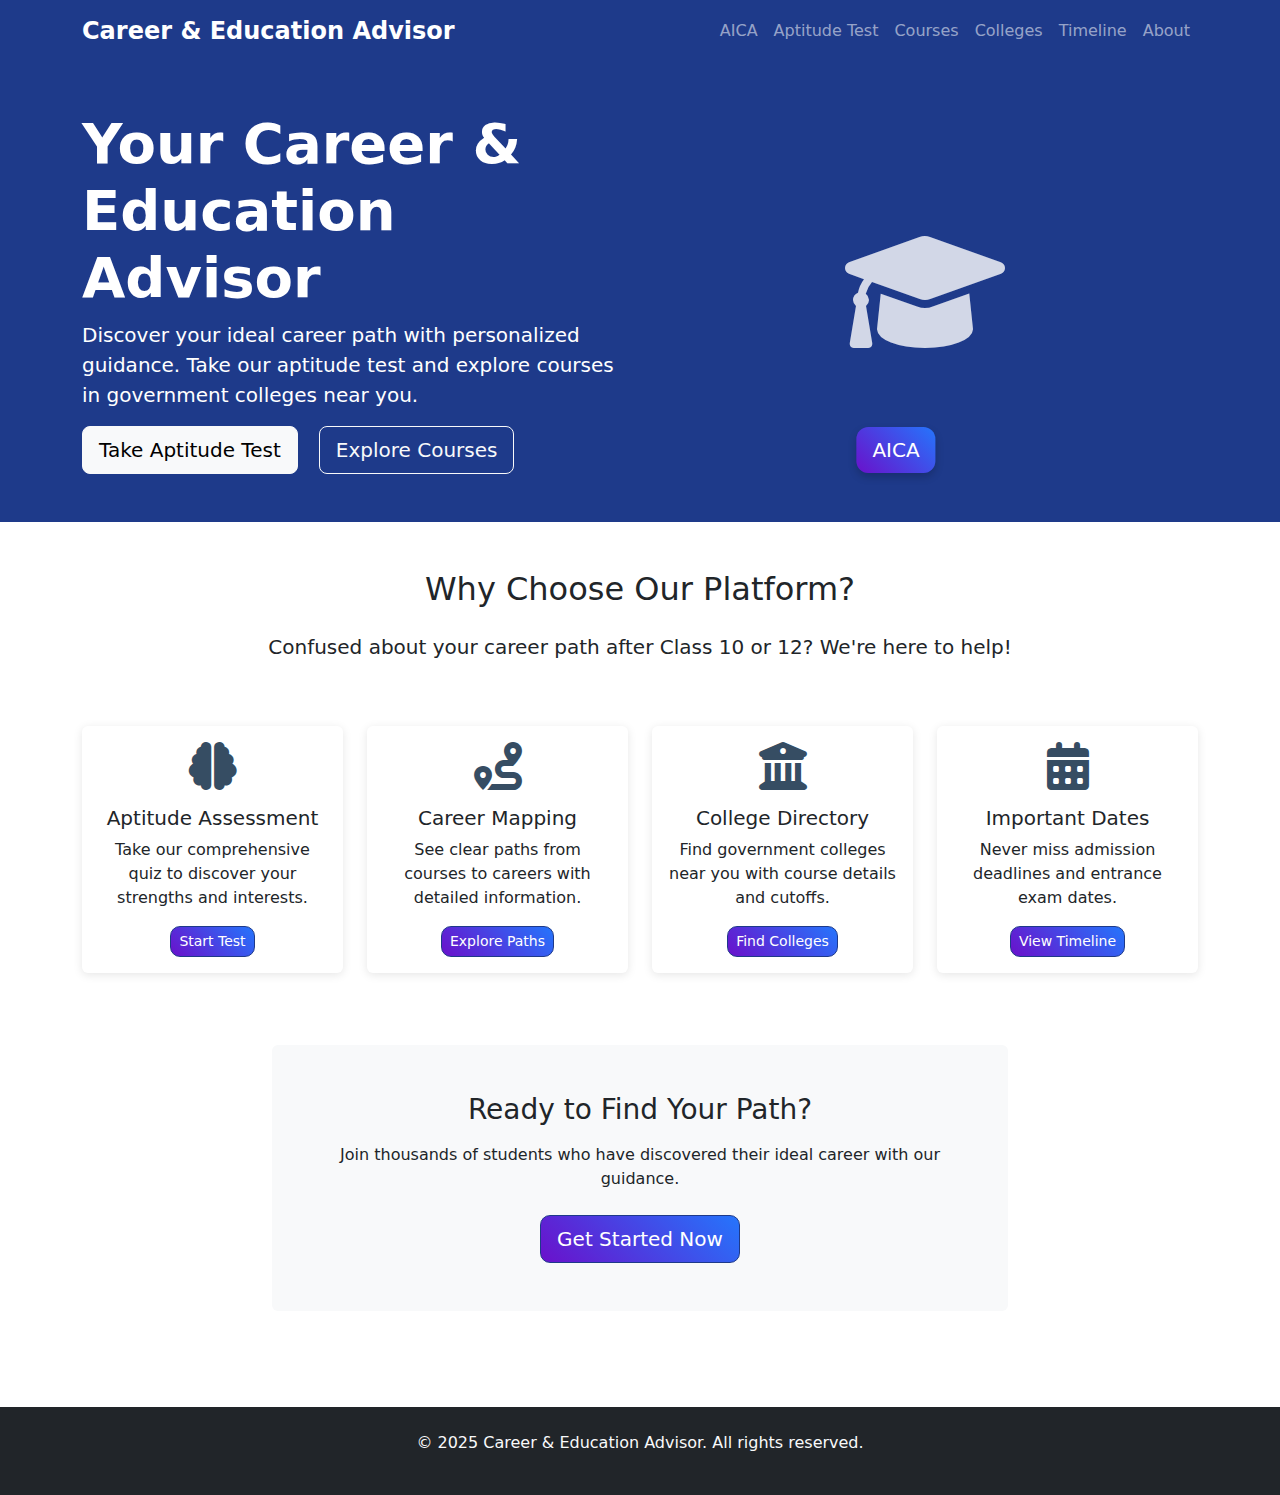
<file: index.html>
<!DOCTYPE html>
<html lang="en">
<head>
    <meta charset="UTF-8">
    <meta name="viewport" content="width=device-width, initial-scale=1.0">
    <title>Career & Education Advisor</title>
    <link href="https://cdn.jsdelivr.net/npm/bootstrap@5.1.3/dist/css/bootstrap.min.css" rel="stylesheet">
    <link rel="stylesheet" href="https://cdnjs.cloudflare.com/ajax/libs/font-awesome/6.0.0/css/all.min.css">
    <link rel="stylesheet" href="static/css/style.css">
</head>
<body>
    <nav class="navbar navbar-expand-lg navbar-dark bg-primary">
        <div class="container">
            <a class="navbar-brand" href="index.html">Career & Education Advisor</a>
            <button class="navbar-toggler" type="button" data-bs-toggle="collapse" data-bs-target="#navbarNav">
                <span class="navbar-toggler-icon"></span>
            </button>
            <div class="collapse navbar-collapse" id="navbarNav">
                <ul class="navbar-nav ms-auto">
                    <li class="nav-item">
                        <a class="nav-link" href="aica.html">AICA</a>
                    </li>
                    
                    <li class="nav-item">
                        <a class="nav-link" href="aptitude.html">Aptitude Test</a>
                    </li>
                    <li class="nav-item">
                        <a class="nav-link" href="courses.html">Courses</a>
                    </li>
                    <li class="nav-item">
                        <a class="nav-link" href="colleges.html">Colleges</a>
                    </li>
                    <li class="nav-item">
                        <a class="nav-link" href="timeline.html">Timeline</a>
                    </li>
                    <li class="nav-item">
                        <a class="nav-link" href="about.html">About</a>
                    </li>
                     
                </ul>
            </div>
        </div>
    </nav>
    <main>
        <div class="hero-section bg-primary text-white py-5">
            <div class="container">
                <div class="row align-items-center">
                    <div class="col-lg-6">
                        <h1 class="display-4 fw-bold">Your Career & Education Advisor</h1>
                        <p class="lead">Discover your ideal career path with personalized guidance. Take our aptitude test and explore courses in government colleges near you.</p>
                        <a href="aptitude.html" class="btn btn-light btn-lg me-3" >Take Aptitude Test</a>
                        <a href="courses.html" class="btn btn-outline-light btn-lg">Explore Courses</a>
                    </div>
                    <div class="col-lg-6">
                        <div class="text-center">
                            <i class="fas fa-graduation-cap" style="font-size: 8rem; opacity: 0.8;"></i>
                            <a href="aica.html" class="btn btn-lg text-white position-absolute" style="
                                top: 50%;
                                left: 70%;
                                transform: translate(-50%, -50%);
                                background: linear-gradient(45deg, #6a11cb, #2575fc);
                                border: none;
                                box-shadow: 0 4px 8px rgba(0,0,0,0.2);
                                border-radius: 12px;
                                ">
                                AICA</a>   
                        </div>
                    </div>
                </div>
            </div>
        </div>

        <div class="container my-5">
            <div class="row text-center mb-5">
                <div class="col-12">
                    <h2 class="mb-4">Why Choose Our Platform?</h2>
                    <p class="lead">Confused about your career path after Class 10 or 12? We're here to help!</p>
                </div>
            </div>
            
            <div class="row">
                <div class="col-lg-3 col-md-6 mb-4">
                    <div class="card h-100">
                        <div class="card-body text-center">
                            <i class="fas fa-brain text-primary mb-3" style="font-size: 3rem;"></i>
                            <h5 class="card-title">Aptitude Assessment</h5>
                            <p class="card-text">Take our comprehensive quiz to discover your strengths and interests.</p>
                            <a href="aptitude.html" class="btn btn-primary btn-sm">Start Test</a>
                        </div>
                    </div>
                </div>
                <div class="col-lg-3 col-md-6 mb-4">
                    <div class="card h-100">
                        <div class="card-body text-center">
                            <i class="fas fa-route text-primary mb-3" style="font-size: 3rem;"></i>
                            <h5 class="card-title">Career Mapping</h5>
                            <p class="card-text">See clear paths from courses to careers with detailed information.</p>
                            <a href="courses.html" class="btn btn-primary btn-sm">Explore Paths</a>
                        </div>
                    </div>
                </div>
                <div class="col-lg-3 col-md-6 mb-4">
                    <div class="card h-100">
                        <div class="card-body text-center">
                            <i class="fas fa-university text-primary mb-3" style="font-size: 3rem;"></i>
                            <h5 class="card-title">College Directory</h5>
                            <p class="card-text">Find government colleges near you with course details and cutoffs.</p>
                            <a href="colleges.html" class="btn btn-primary btn-sm">Find Colleges</a>
                        </div>
                    </div>
                </div>
                <div class="col-lg-3 col-md-6 mb-4">
                    <div class="card h-100">
                        <div class="card-body text-center">
                            <i class="fas fa-calendar-alt text-primary mb-3" style="font-size: 3rem;"></i>
                            <h5 class="card-title">Important Dates</h5>
                            <p class="card-text">Never miss admission deadlines and entrance exam dates.</p>
                            <a href="timeline.html" class="btn btn-primary btn-sm">View Timeline</a>
                        </div>
                    </div>
                </div>
            </div>
            
            <div class="row mt-5">
                <div class="col-lg-8 mx-auto text-center">
                    <div class="bg-light p-5 rounded">
                        <h3 class="mb-3">Ready to Find Your Path?</h3>
                        <p class="mb-4">Join thousands of students who have discovered their ideal career with our guidance.</p>
                        <a href="aptitude.html" class="btn btn-primary btn-lg">Get Started Now</a>
                    </div>
                </div>
            </div>
        </div>
    </main>

    <footer class="bg-dark text-light py-4 mt-5">
        <div class="container text-center">
            <p>&copy; 2025 Career & Education Advisor. All rights reserved.</p>
        </div>
    </footer>

    <script src="https://cdn.jsdelivr.net/npm/bootstrap@5.1.3/dist/js/bootstrap.bundle.min.js"></script>
    <script src="static/js/career.js"></script>
</body>
</html>
</file>
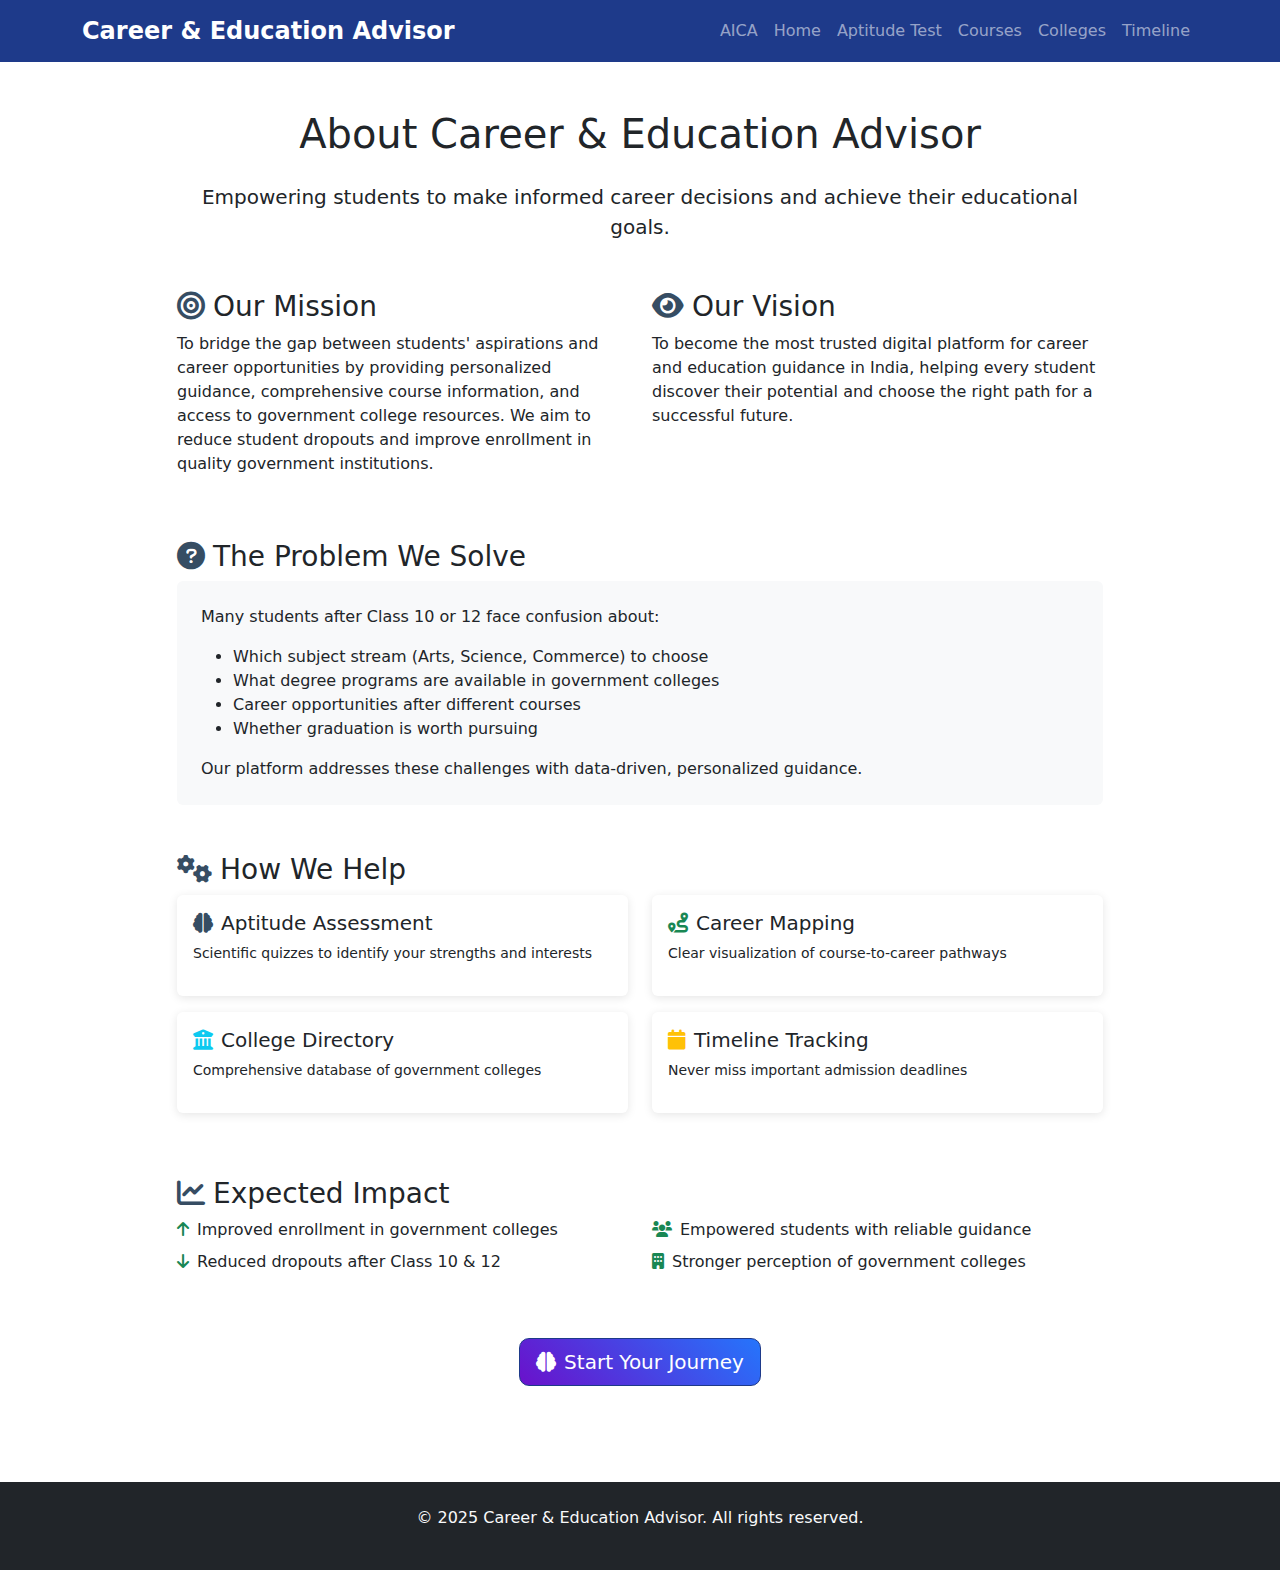
<file: about.html>
<!DOCTYPE html>
<html lang="en">
<head>
    <meta charset="UTF-8">
    <meta name="viewport" content="width=device-width, initial-scale=1.0">
    <title>About - Career & Education Advisor</title>
    <link href="https://cdn.jsdelivr.net/npm/bootstrap@5.1.3/dist/css/bootstrap.min.css" rel="stylesheet">
    <link rel="stylesheet" href="https://cdnjs.cloudflare.com/ajax/libs/font-awesome/6.0.0/css/all.min.css">
    <link rel="stylesheet" href="static/css/style.css">
</head>
<body>
    <nav class="navbar navbar-expand-lg navbar-dark bg-primary">
        <div class="container">
            <a class="navbar-brand" href="index.html">Career & Education Advisor</a>
            <button class="navbar-toggler" type="button" data-bs-toggle="collapse" data-bs-target="#navbarNav">
                <span class="navbar-toggler-icon"></span>
            </button>
            <div class="collapse navbar-collapse" id="navbarNav">
                <ul class="navbar-nav ms-auto">
                     <li class="nav-item">
                        <a class="nav-link" href="aica.html">AICA</a>
                    </li>
                    <li class="nav-item">
                        <a class="nav-link" href="index.html">Home</a>
                    </li>
                    <li class="nav-item">
                        <a class="nav-link" href="aptitude.html">Aptitude Test</a>
                    </li>
                    <li class="nav-item">
                        <a class="nav-link" href="courses.html">Courses</a>
                    </li>
                    <li class="nav-item">
                        <a class="nav-link" href="colleges.html">Colleges</a>
                    </li>
                    <li class="nav-item">
                        <a class="nav-link" href="timeline.html">Timeline</a>
                    </li>
                
                </ul>
            </div>
        </div>
    </nav>

    <div class="container my-5">
        <div class="row">
            <div class="col-lg-10 mx-auto">
                <h1 class="text-center mb-4">About Career & Education Advisor</h1>
                <p class="lead text-center">Empowering students to make informed career decisions and achieve their educational goals.</p>
                
                <div class="row mt-5">
                    <div class="col-md-6">
                        <h3><i class="fas fa-bullseye text-primary me-2"></i>Our Mission</h3>
                        <p>To bridge the gap between students' aspirations and career opportunities by providing personalized guidance, comprehensive course information, and access to government college resources. We aim to reduce student dropouts and improve enrollment in quality government institutions.</p>
                    </div>
                    <div class="col-md-6">
                        <h3><i class="fas fa-eye text-primary me-2"></i>Our Vision</h3>
                        <p>To become the most trusted digital platform for career and education guidance in India, helping every student discover their potential and choose the right path for a successful future.</p>
                    </div>
                </div>

                <div class="mt-5">
                    <h3><i class="fas fa-question-circle text-primary me-2"></i>The Problem We Solve</h3>
                    <div class="bg-light p-4 rounded">
                        <p>Many students after Class 10 or 12 face confusion about:</p>
                        <ul>
                            <li>Which subject stream (Arts, Science, Commerce) to choose</li>
                            <li>What degree programs are available in government colleges</li>
                            <li>Career opportunities after different courses</li>
                            <li>Whether graduation is worth pursuing</li>
                        </ul>
                        <p class="mb-0">Our platform addresses these challenges with data-driven, personalized guidance.</p>
                    </div>
                </div>

                <div class="mt-5">
                    <h3><i class="fas fa-cogs text-primary me-2"></i>How We Help</h3>
                    <div class="row">
                        <div class="col-md-6 mb-3">
                            <div class="card h-100">
                                <div class="card-body">
                                    <h5><i class="fas fa-brain text-primary me-2"></i>Aptitude Assessment</h5>
                                    <p class="small">Scientific quizzes to identify your strengths and interests</p>
                                </div>
                            </div>
                        </div>
                        <div class="col-md-6 mb-3">
                            <div class="card h-100">
                                <div class="card-body">
                                    <h5><i class="fas fa-route text-success me-2"></i>Career Mapping</h5>
                                    <p class="small">Clear visualization of course-to-career pathways</p>
                                </div>
                            </div>
                        </div>
                        <div class="col-md-6 mb-3">
                            <div class="card h-100">
                                <div class="card-body">
                                    <h5><i class="fas fa-university text-info me-2"></i>College Directory</h5>
                                    <p class="small">Comprehensive database of government colleges</p>
                                </div>
                            </div>
                        </div>
                        <div class="col-md-6 mb-3">
                            <div class="card h-100">
                                <div class="card-body">
                                    <h5><i class="fas fa-calendar text-warning me-2"></i>Timeline Tracking</h5>
                                    <p class="small">Never miss important admission deadlines</p>
                                </div>
                            </div>
                        </div>
                    </div>
                </div>

                <div class="mt-5">
                    <h3><i class="fas fa-chart-line text-primary me-2"></i>Expected Impact</h3>
                    <div class="row">
                        <div class="col-md-6">
                            <ul class="list-unstyled">
                                <li class="mb-2"><i class="fas fa-arrow-up text-success me-2"></i>Improved enrollment in government colleges</li>
                                <li class="mb-2"><i class="fas fa-arrow-down text-success me-2"></i>Reduced dropouts after Class 10 & 12</li>
                            </ul>
                        </div>
                        <div class="col-md-6">
                            <ul class="list-unstyled">
                                <li class="mb-2"><i class="fas fa-users text-success me-2"></i>Empowered students with reliable guidance</li>
                                <li class="mb-2"><i class="fas fa-building text-success me-2"></i>Stronger perception of government colleges</li>
                            </ul>
                        </div>
                    </div>
                </div>

                <div class="text-center mt-5">
                    <a href="aptitude.html" class="btn btn-primary btn-lg">
                        <i class="fas fa-brain me-2"></i>Start Your Journey
                    </a>
                </div>
            </div>
        </div>
    </div>

    <footer class="bg-dark text-light py-4 mt-5">
        <div class="container text-center">
            <p>&copy; 2025 Career & Education Advisor. All rights reserved.</p>
        </div>
    </footer>

    <script src="https://cdn.jsdelivr.net/npm/bootstrap@5.1.3/dist/js/bootstrap.bundle.min.js"></script>
    <script src="static/js/career.js"></script>
</body>
</html>
</file>
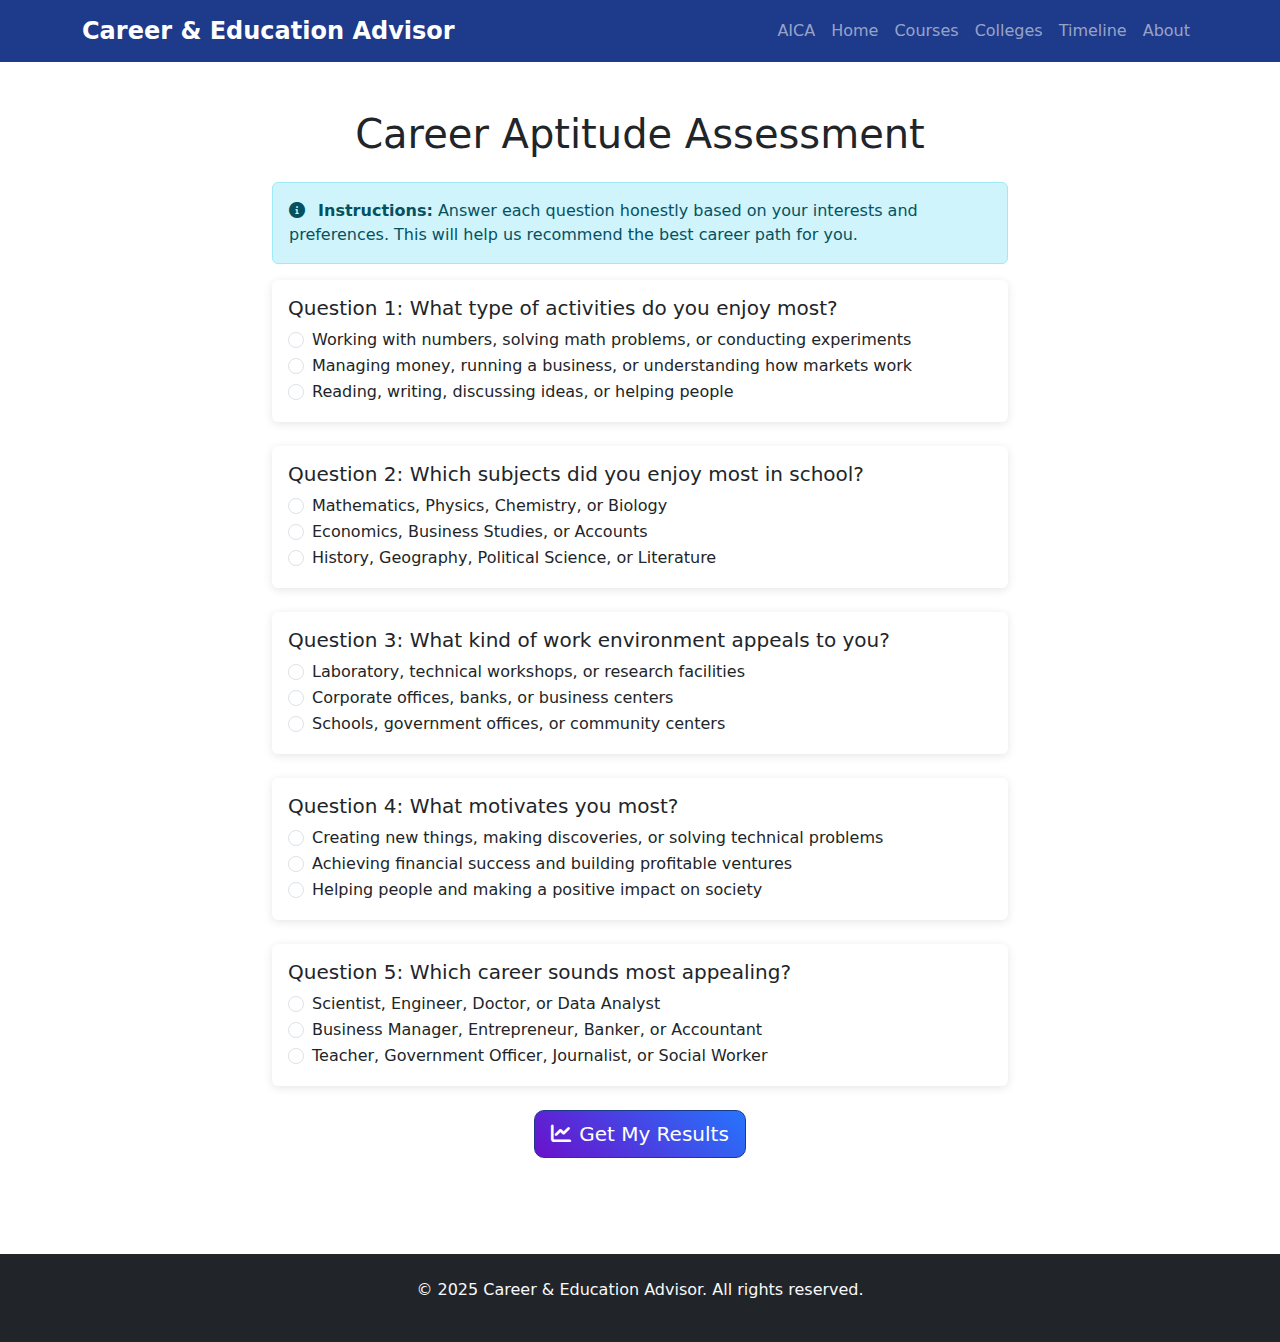
<file: aptitude.html>
<!DOCTYPE html>
<html lang="en">
<head>
    <meta charset="UTF-8">
    <meta name="viewport" content="width=device-width, initial-scale=1.0">
    <title>Aptitude Test - Career & Education Advisor</title>
    <link href="https://cdn.jsdelivr.net/npm/bootstrap@5.1.3/dist/css/bootstrap.min.css" rel="stylesheet">
    <link rel="stylesheet" href="https://cdnjs.cloudflare.com/ajax/libs/font-awesome/6.0.0/css/all.min.css">
    <link rel="stylesheet" href="static/css/style.css">
</head>
<body>
    <nav class="navbar navbar-expand-lg navbar-dark bg-primary">
        <div class="container">
            <a class="navbar-brand" href="index.html">Career & Education Advisor</a>
            <button class="navbar-toggler" type="button" data-bs-toggle="collapse" data-bs-target="#navbarNav">
                <span class="navbar-toggler-icon"></span>
            </button>
            <div class="collapse navbar-collapse" id="navbarNav">
                <ul class="navbar-nav ms-auto">
                     <li class="nav-item">
                        <a class="nav-link" href="aica.html">AICA</a>
                    </li>
                    <li class="nav-item">
                        <a class="nav-link" href="index.html">Home</a>
                    </li>
                    <li class="nav-item">
                        <a class="nav-link" href="courses.html">Courses</a>
                    </li>
                    <li class="nav-item">
                        <a class="nav-link" href="colleges.html">Colleges</a>
                    </li>
                    <li class="nav-item">
                        <a class="nav-link" href="timeline.html">Timeline</a>
                    </li>
                    <li class="nav-item">
                        <a class="nav-link" href="about.html">About</a>
                    </li>
                </ul>
            </div>
        </div>
    </nav>

    <div class="container my-5">
        <div class="row">
            <div class="col-lg-8 mx-auto">
                <h1 class="text-center mb-4">Career Aptitude Assessment</h1>
                <div class="alert alert-info">
                    <i class="fas fa-info-circle me-2"></i>
                    <strong>Instructions:</strong> Answer each question honestly based on your interests and preferences. This will help us recommend the best career path for you.
                </div>
                
                <form id="aptitudeForm">
                    <div class="card mb-4">
                        <div class="card-body">
                            <h5 class="card-title">Question 1: What type of activities do you enjoy most?</h5>
                            <div class="form-check">
                                <input class="form-check-input" type="radio" name="q1" value="science_math" required>
                                <label class="form-check-label">Working with numbers, solving math problems, or conducting experiments</label>
                            </div>
                            <div class="form-check">
                                <input class="form-check-input" type="radio" name="q1" value="business_finance">
                                <label class="form-check-label">Managing money, running a business, or understanding how markets work</label>
                            </div>
                            <div class="form-check">
                                <input class="form-check-input" type="radio" name="q1" value="arts_communication">
                                <label class="form-check-label">Reading, writing, discussing ideas, or helping people</label>
                            </div>
                        </div>
                    </div>

                    <div class="card mb-4">
                        <div class="card-body">
                            <h5 class="card-title">Question 2: Which subjects did you enjoy most in school?</h5>
                            <div class="form-check">
                                <input class="form-check-input" type="radio" name="q2" value="science_tech" required>
                                <label class="form-check-label">Mathematics, Physics, Chemistry, or Biology</label>
                            </div>
                            <div class="form-check">
                                <input class="form-check-input" type="radio" name="q2" value="business_economics">
                                <label class="form-check-label">Economics, Business Studies, or Accounts</label>
                            </div>
                            <div class="form-check">
                                <input class="form-check-input" type="radio" name="q2" value="humanities_social">
                                <label class="form-check-label">History, Geography, Political Science, or Literature</label>
                            </div>
                        </div>
                    </div>

                    <div class="card mb-4">
                        <div class="card-body">
                            <h5 class="card-title">Question 3: What kind of work environment appeals to you?</h5>
                            <div class="form-check">
                                <input class="form-check-input" type="radio" name="q3" value="technical_lab" required>
                                <label class="form-check-label">Laboratory, technical workshops, or research facilities</label>
                            </div>
                            <div class="form-check">
                                <input class="form-check-input" type="radio" name="q3" value="business_office">
                                <label class="form-check-label">Corporate offices, banks, or business centers</label>
                            </div>
                            <div class="form-check">
                                <input class="form-check-input" type="radio" name="q3" value="social_community">
                                <label class="form-check-label">Schools, government offices, or community centers</label>
                            </div>
                        </div>
                    </div>

                    <div class="card mb-4">
                        <div class="card-body">
                            <h5 class="card-title">Question 4: What motivates you most?</h5>
                            <div class="form-check">
                                <input class="form-check-input" type="radio" name="q4" value="innovation_discovery" required>
                                <label class="form-check-label">Creating new things, making discoveries, or solving technical problems</label>
                            </div>
                            <div class="form-check">
                                <input class="form-check-input" type="radio" name="q4" value="success_profit">
                                <label class="form-check-label">Achieving financial success and building profitable ventures</label>
                            </div>
                            <div class="form-check">
                                <input class="form-check-input" type="radio" name="q4" value="helping_society">
                                <label class="form-check-label">Helping people and making a positive impact on society</label>
                            </div>
                        </div>
                    </div>

                    <div class="card mb-4">
                        <div class="card-body">
                            <h5 class="card-title">Question 5: Which career sounds most appealing?</h5>
                            <div class="form-check">
                                <input class="form-check-input" type="radio" name="q5" value="scientist_engineer" required>
                                <label class="form-check-label">Scientist, Engineer, Doctor, or Data Analyst</label>
                            </div>
                            <div class="form-check">
                                <input class="form-check-input" type="radio" name="q5" value="business_manager">
                                <label class="form-check-label">Business Manager, Entrepreneur, Banker, or Accountant</label>
                            </div>
                            <div class="form-check">
                                <input class="form-check-input" type="radio" name="q5" value="teacher_officer">
                                <label class="form-check-label">Teacher, Government Officer, Journalist, or Social Worker</label>
                            </div>
                        </div>
                    </div>

                    <div class="text-center">
                        <button type="submit" class="btn btn-primary btn-lg">
                            <i class="fas fa-chart-line me-2"></i>Get My Results
                        </button>
                    </div>
                </form>
            </div>
        </div>
    </div>

    <footer class="bg-dark text-light py-4 mt-5">
        <div class="container text-center">
            <p>&copy; 2025 Career & Education Advisor. All rights reserved.</p>
        </div>
    </footer>

    <script src="https://cdn.jsdelivr.net/npm/bootstrap@5.1.3/dist/js/bootstrap.bundle.min.js"></script>
    <script src="static/js/career.js"></script>
</body>
</html>
</file>
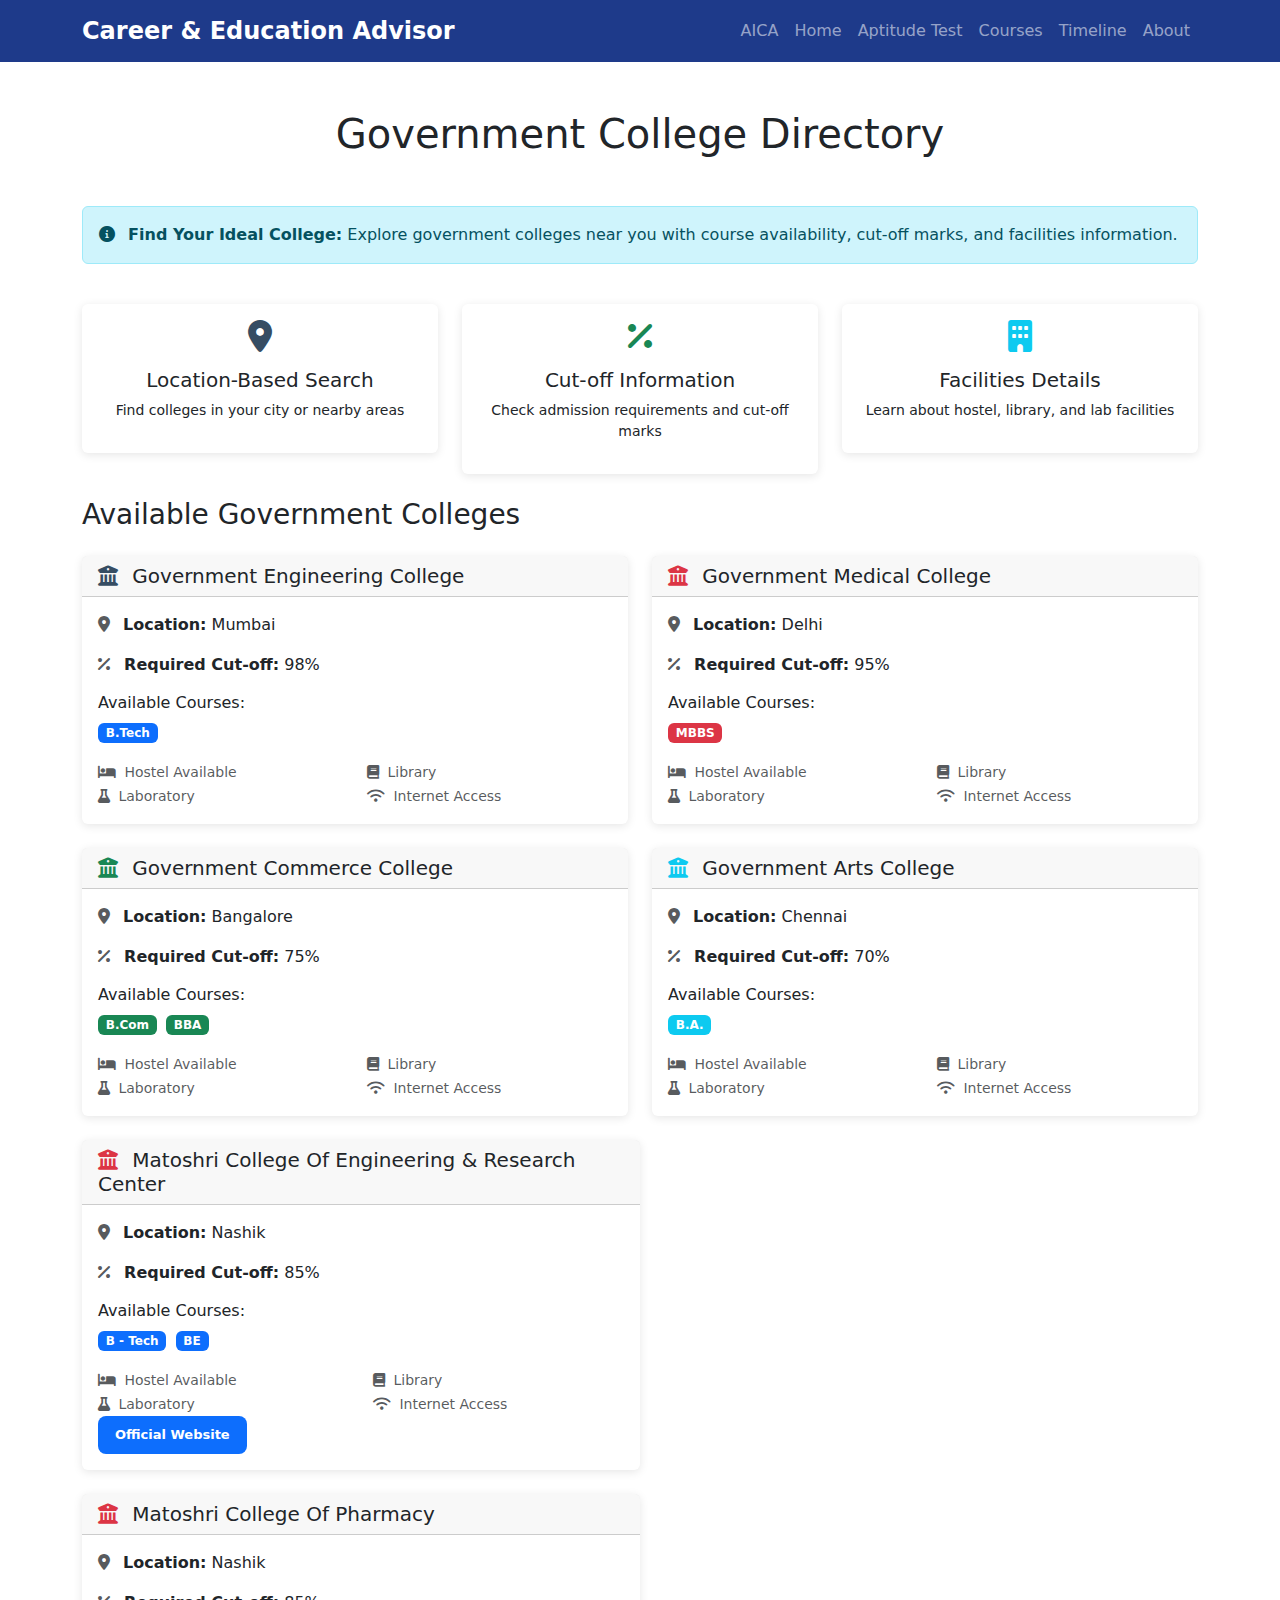
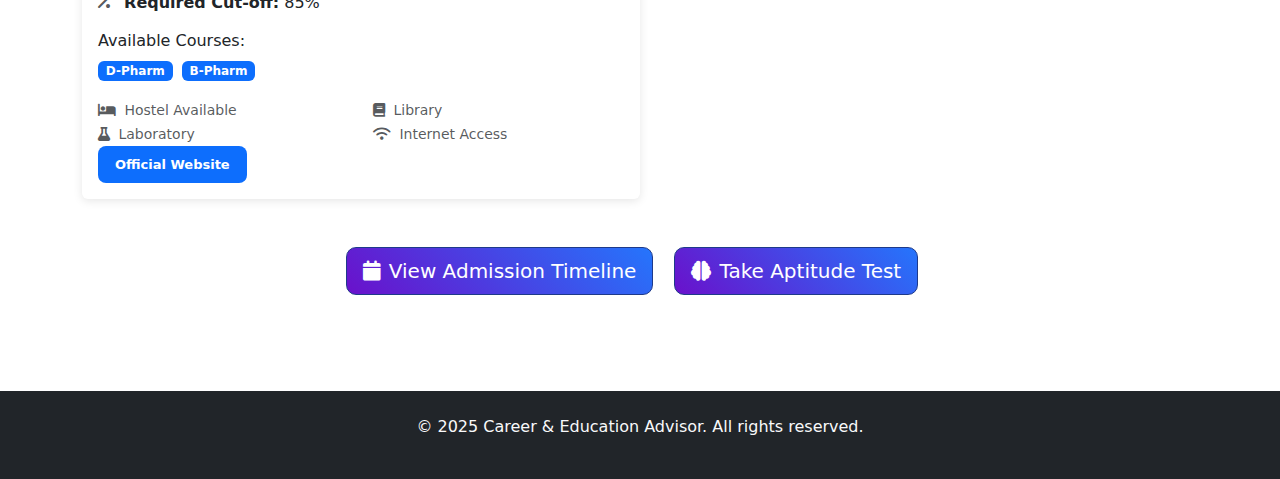
<file: colleges.html>
<!DOCTYPE html>
<html lang="en">
<head>
    <meta charset="UTF-8">
    <meta name="viewport" content="width=device-width, initial-scale=1.0">
    <title>College Finder - Career & Education Advisor</title>
    <link href="https://cdn.jsdelivr.net/npm/bootstrap@5.1.3/dist/css/bootstrap.min.css" rel="stylesheet">
    <link rel="stylesheet" href="https://cdnjs.cloudflare.com/ajax/libs/font-awesome/6.0.0/css/all.min.css">
    <link rel="stylesheet" href="static/css/style.css">
</head>
<body>
    <nav class="navbar navbar-expand-lg navbar-dark bg-primary">
        <div class="container">
            <a class="navbar-brand" href="index.html">Career & Education Advisor</a>
            <button class="navbar-toggler" type="button" data-bs-toggle="collapse" data-bs-target="#navbarNav">
                <span class="navbar-toggler-icon"></span>
            </button>
            <div class="collapse navbar-collapse" id="navbarNav">
                <ul class="navbar-nav ms-auto">
                     <li class="nav-item">
                        <a class="nav-link" href="aica.html">AICA</a>
                    </li>
                    <li class="nav-item">
                        <a class="nav-link" href="index.html">Home</a>
                    </li>
                    <li class="nav-item">
                        <a class="nav-link" href="aptitude.html">Aptitude Test</a>
                    </li>
                    <li class="nav-item">
                        <a class="nav-link" href="courses.html">Courses</a>
                    </li>
                    <li class="nav-item">
                        <a class="nav-link" href="timeline.html">Timeline</a>
                    </li>
                    <li class="nav-item">
                        <a class="nav-link" href="about.html">About</a>
                    </li>
                </ul>
            </div>
        </div>
    </nav>

    <div class="container my-5">
        <h1 class="text-center mb-5">Government College Directory</h1>
        
        <div class="row mb-4">
            <div class="col-12">
                <div class="alert alert-info">
                    <i class="fas fa-info-circle me-2"></i>
                    <strong>Find Your Ideal College:</strong> Explore government colleges near you with course availability, cut-off marks, and facilities information.
                </div>
            </div>
        </div>

        <div class="row mb-4">
            <div class="col-md-4">
                <div class="card">
                    <div class="card-body text-center">
                        <i class="fas fa-map-marker-alt text-primary mb-3" style="font-size: 2rem;"></i>
                        <h5>Location-Based Search</h5>
                        <p class="small">Find colleges in your city or nearby areas</p>
                    </div>
                </div>
            </div>
            <div class="col-md-4">
                <div class="card">
                    <div class="card-body text-center">
                        <i class="fas fa-percent text-success mb-3" style="font-size: 2rem;"></i>
                        <h5>Cut-off Information</h5>
                        <p class="small">Check admission requirements and cut-off marks</p>
                    </div>
                </div>
            </div>
            <div class="col-md-4">
                <div class="card">
                    <div class="card-body text-center">
                        <i class="fas fa-building text-info mb-3" style="font-size: 2rem;"></i>
                        <h5>Facilities Details</h5>
                        <p class="small">Learn about hostel, library, and lab facilities</p>
                    </div>
                </div>
            </div>
        </div>

        <h3 class="mb-4">Available Government Colleges</h3>
        
        <div class="row">
            <div class="col-lg-6 mb-4">
                <div class="card h-100">
                    <div class="card-header">
                        <h5 class="mb-0">
                            <i class="fas fa-university text-primary me-2"></i>
                            Government Engineering College
                        </h5>
                    </div>
                    <div class="card-body">
                        <p class="card-text">
                            <i class="fas fa-map-marker-alt text-muted me-2"></i>
                            <strong>Location:</strong> Mumbai
                        </p>
                        
                        <p class="card-text">
                            <i class="fas fa-percentage text-muted me-2"></i>
                            <strong>Required Cut-off:</strong> 98%
                        </p>
                        
                        <h6>Available Courses:</h6>
                        <div class="mb-3">
                            <span class="badge bg-primary me-1">B.Tech</span>
                        </div>
                        
                        <div class="row">
                            <div class="col-6">
                                <small class="text-muted">
                                    <i class="fas fa-bed me-1"></i> Hostel Available
                                </small>
                            </div>
                            <div class="col-6">
                                <small class="text-muted">
                                    <i class="fas fa-book me-1"></i> Library
                                </small>
                            </div>
                            <div class="col-6">
                                <small class="text-muted">
                                    <i class="fas fa-flask me-1"></i> Laboratory
                                </small>
                            </div>
                            <div class="col-6">
                                <small class="text-muted">
                                    <i class="fas fa-wifi me-1"></i> Internet Access
                                </small>
                            </div>
                        </div>
                    </div>
                </div>
            </div>
            
            <div class="col-lg-6 mb-4">
                <div class="card h-100">
                    <div class="card-header">
                        <h5 class="mb-0">
                            <i class="fas fa-university text-danger me-2"></i>
                            Government Medical College
                        </h5>
                    </div>
                    <div class="card-body">
                        <p class="card-text">
                            <i class="fas fa-map-marker-alt text-muted me-2"></i>
                            <strong>Location:</strong> Delhi
                        </p>
                        
                        <p class="card-text">
                            <i class="fas fa-percentage text-muted me-2"></i>
                            <strong>Required Cut-off:</strong> 95%
                        </p>
                        
                        <h6>Available Courses:</h6>
                        <div class="mb-3">
                            <span class="badge bg-danger me-1">MBBS</span>
                        </div>
                        
                        <div class="row">
                            <div class="col-6">
                                <small class="text-muted">
                                    <i class="fas fa-bed me-1"></i> Hostel Available
                                </small>
                            </div>
                            <div class="col-6">
                                <small class="text-muted">
                                    <i class="fas fa-book me-1"></i> Library
                                </small>
                            </div>
                            <div class="col-6">
                                <small class="text-muted">
                                    <i class="fas fa-flask me-1"></i> Laboratory
                                </small>
                            </div>
                            <div class="col-6">
                                <small class="text-muted">
                                    <i class="fas fa-wifi me-1"></i> Internet Access
                                </small>
                            </div>
                        </div>
                    </div>
                </div>
            </div>
            
            <div class="col-lg-6 mb-4">
                <div class="card h-100">
                    <div class="card-header">
                        <h5 class="mb-0">
                            <i class="fas fa-university text-success me-2"></i>
                            Government Commerce College
                        </h5>
                    </div>
                    <div class="card-body">
                        <p class="card-text">
                            <i class="fas fa-map-marker-alt text-muted me-2"></i>
                            <strong>Location:</strong> Bangalore
                        </p>
                        
                        <p class="card-text">
                            <i class="fas fa-percentage text-muted me-2"></i>
                            <strong>Required Cut-off:</strong> 75%
                        </p>
                        
                        <h6>Available Courses:</h6>
                        <div class="mb-3">
                            <span class="badge bg-success me-1">B.Com</span>
                            <span class="badge bg-success me-1">BBA</span>
                        </div>
                        
                        <div class="row">
                            <div class="col-6">
                                <small class="text-muted">
                                    <i class="fas fa-bed me-1"></i> Hostel Available
                                </small>
                            </div>
                            <div class="col-6">
                                <small class="text-muted">
                                    <i class="fas fa-book me-1"></i> Library
                                </small>
                            </div>
                            <div class="col-6">
                                <small class="text-muted">
                                    <i class="fas fa-flask me-1"></i> Laboratory
                                </small>
                            </div>
                            <div class="col-6">
                                <small class="text-muted">
                                    <i class="fas fa-wifi me-1"></i> Internet Access
                                </small>
                            </div>
                        </div>
                    </div>
                </div>
            </div>
            
            <div class="col-lg-6 mb-4">
                <div class="card h-100">
                    <div class="card-header">
                        <h5 class="mb-0">
                            <i class="fas fa-university text-info me-2"></i>
                            Government Arts College
                        </h5>
                    </div>
                    <div class="card-body">
                        <p class="card-text">
                            <i class="fas fa-map-marker-alt text-muted me-2"></i>
                            <strong>Location:</strong> Chennai
                        </p>
                        
                        <p class="card-text">
                            <i class="fas fa-percentage text-muted me-2"></i>
                            <strong>Required Cut-off:</strong> 70%
                        </p>
                        
                        <h6>Available Courses:</h6>
                        <div class="mb-3">
                            <span class="badge bg-info me-1">B.A.</span>
                        </div>
                        
                        <div class="row">
                            <div class="col-6">
                                <small class="text-muted">
                                    <i class="fas fa-bed me-1"></i> Hostel Available
                                </small>
                            </div>
                            <div class="col-6">
                                <small class="text-muted">
                                    <i class="fas fa-book me-1"></i> Library
                                </small>
                            </div>
                            <div class="col-6">
                                <small class="text-muted">
                                    <i class="fas fa-flask me-1"></i> Laboratory
                                </small>
                            </div>
                            <div class="col-6">
                                <small class="text-muted">
                                    <i class="fas fa-wifi me-1"></i> Internet Access
                                </small>
                            </div>
                        </div>
                    </div>
                </div>
            </div>
        </div>

         <div class="col-lg-6 mb-4">
                <div class="card h-100">
                    <div class="card-header">
                        <h5 class="mb-0">
                            <i class="fas fa-university text-danger me-2"></i>
                            Matoshri College Of Engineering & Research Center
                        </h5>
                    </div>
                    <div class="card-body">
                        <p class="card-text">
                            <i class="fas fa-map-marker-alt text-muted me-2"></i>
                            <strong>Location:</strong> Nashik
                        </p>
                        
                        <p class="card-text">
                            <i class="fas fa-percentage text-muted me-2"></i>
                            <strong>Required Cut-off:</strong> 85%
                        </p>
                        
                        <h6>Available Courses:</h6>
                        <div class="mb-3">
                            <span class="badge bg-primary me-1">B - Tech</span>
                            <span class="badge bg-primary me-1">BE</span>
                        </div>
                        
                        
                        <div class="row">
                            <div class="col-6">
                                <small class="text-muted">
                                    <i class="fas fa-bed me-1"></i> Hostel Available
                                </small>
                            </div>
                            <div class="col-6">
                                <small class="text-muted">
                                    <i class="fas fa-book me-1"></i> Library
                                </small>
                            </div>
                            <div class="col-6">
                                <small class="text-muted">
                                    <i class="fas fa-flask me-1"></i> Laboratory
                                </small>
                            </div>
                            <div class="col-6">
                                <small class="text-muted">
                                    <i class="fas fa-wifi me-1"></i> Internet Access
                                </small>
                            </div>
                        </div>
                        <div class="row">
                            <div class="col-6">
                                <small class="text-muted">
                                    <a href="https://engg.matoshri.edu.in" class="btn bg-primary text-white fw-bold btn-lg me-3" style="font-size: small;">Official Website</a>
                                </small>
                            
                            </div>
                        </div>
                    </div>
                </div>
            </div>
            <div class="col-lg-6 mb-4">
                <div class="card h-100">
                    <div class="card-header">
                        <h5 class="mb-0">
                            <i class="fas fa-university text-danger me-2"></i>
                            Matoshri College Of Pharmacy
                        </h5>
                    </div>
                    <div class="card-body">
                        <p class="card-text">
                            <i class="fas fa-map-marker-alt text-muted me-2"></i>
                            <strong>Location:</strong> Nashik
                        </p>
                        
                        <p class="card-text">
                            <i class="fas fa-percentage text-muted me-2"></i>
                            <strong>Required Cut-off:</strong> 85%
                        </p>
                        
                        <h6>Available Courses:</h6>
                        <div class="mb-3">
                            <span class="badge bg-primary me-1">D-Pharm</span>
                            <span class="badge bg-primary me-1">B-Pharm</span>
                        </div>
                        
                        
                        <div class="row">
                            <div class="col-6">
                                <small class="text-muted">
                                    <i class="fas fa-bed me-1"></i> Hostel Available
                                </small>
                            </div>
                            <div class="col-6">
                                <small class="text-muted">
                                    <i class="fas fa-book me-1"></i> Library
                                </small>
                            </div>
                            <div class="col-6">
                                <small class="text-muted">
                                    <i class="fas fa-flask me-1"></i> Laboratory
                                </small>
                            </div>
                            <div class="col-6">
                                <small class="text-muted">
                                    <i class="fas fa-wifi me-1"></i> Internet Access
                                </small>
                            </div>
                        </div>
                        <div class="row">
                            <div class="col-6">
                                <small class="text-muted">
                                    <a href="https://engg.matoshri.edu.in" class="btn bg-primary text-white fw-bold btn-lg me-3" style="font-size: small;">Official Website</a>
                                </small>
                            
                            </div>
                        </div>
                    </div>
                </div>
            </div>

        <div class="text-center mt-5">
            <a href="timeline.html" class="btn btn-primary btn-lg me-3">
                <i class="fas fa-calendar me-2"></i>View Admission Timeline
            </a>
            <a href="aptitude.html" class="btn btn-primary btn-lg me-3">
                <i class="fas fa-brain me-2"></i>Take Aptitude Test
            </a>
        </div>
    </div>

    <footer class="bg-dark text-light py-4 mt-5">
        <div class="container text-center">
            <p>&copy; 2025 Career & Education Advisor. All rights reserved.</p>
        </div>
    </footer>

    <script src="https://cdn.jsdelivr.net/npm/bootstrap@5.1.3/dist/js/bootstrap.bundle.min.js"></script>
    <script src="static/js/career.js"></script>
</body>
</html>
</file>
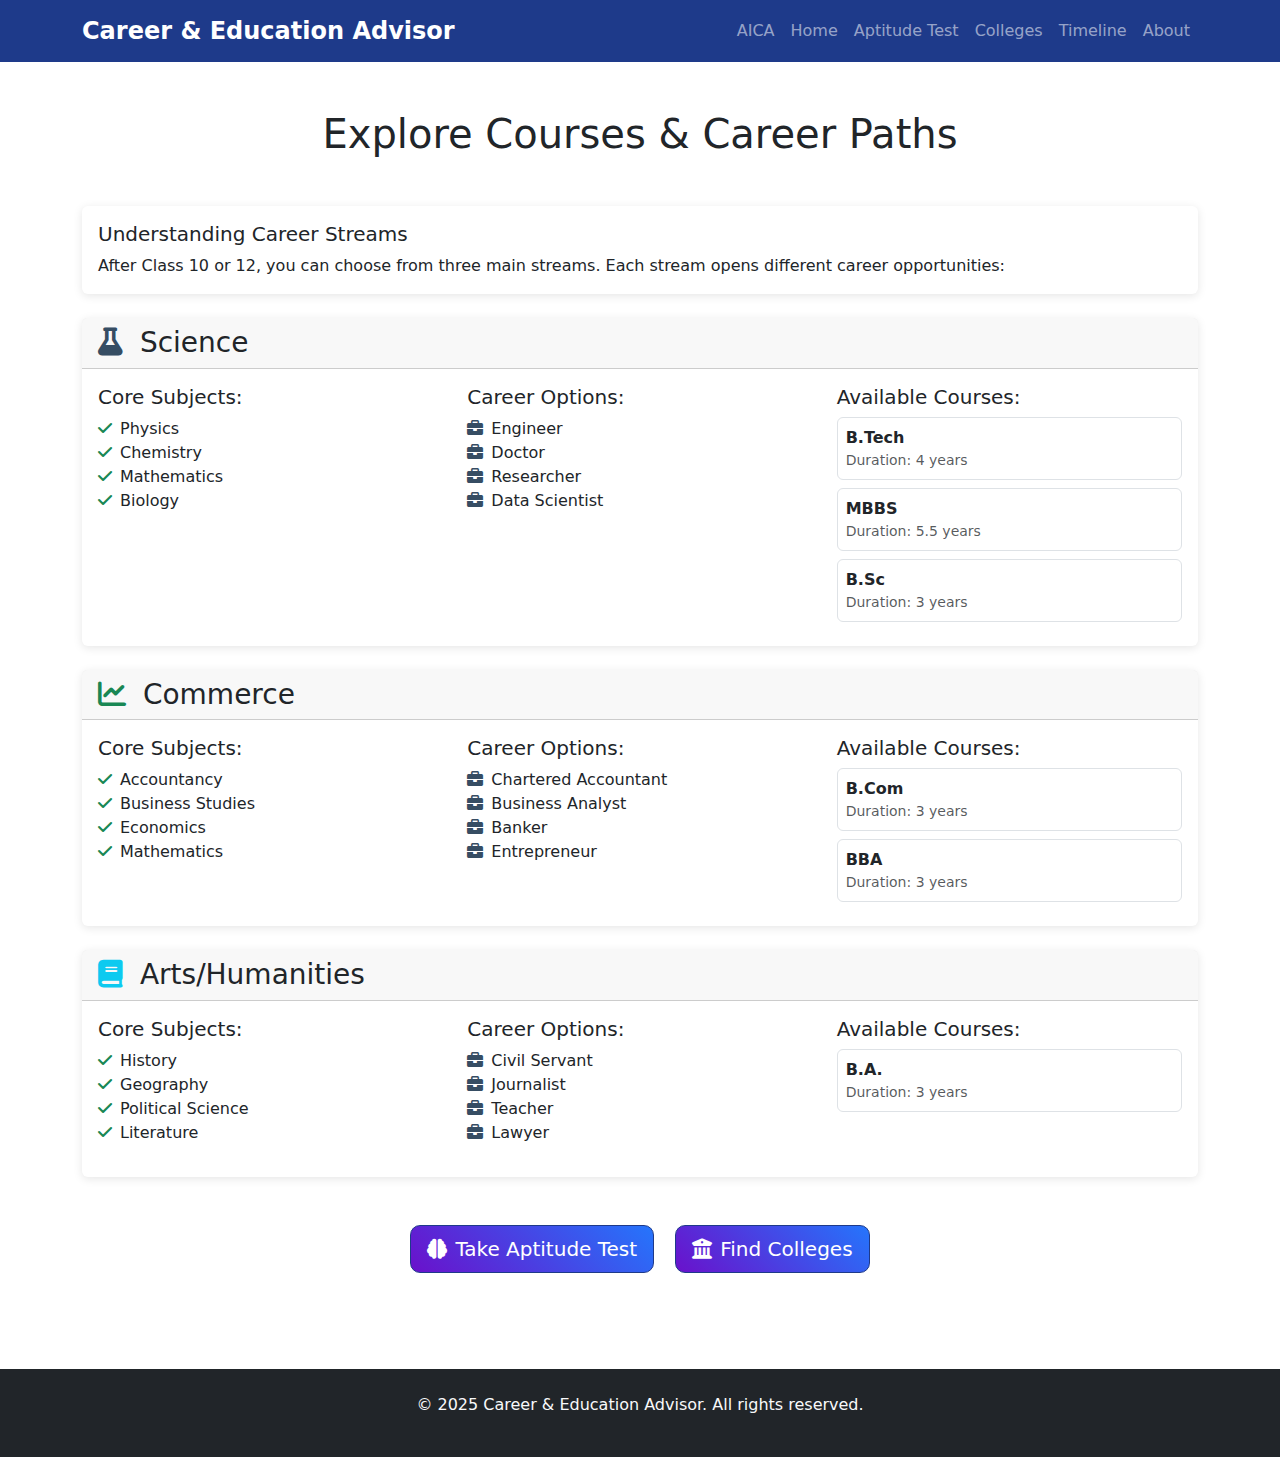
<file: courses.html>
<!DOCTYPE html>
<html lang="en">
<head>
    <meta charset="UTF-8">
    <meta name="viewport" content="width=device-width, initial-scale=1.0">
    <title>Course Explorer - Career & Education Advisor</title>
    <link href="https://cdn.jsdelivr.net/npm/bootstrap@5.1.3/dist/css/bootstrap.min.css" rel="stylesheet">
    <link rel="stylesheet" href="https://cdnjs.cloudflare.com/ajax/libs/font-awesome/6.0.0/css/all.min.css">
    <link rel="stylesheet" href="static/css/style.css">
</head>
<body>
    <nav class="navbar navbar-expand-lg navbar-dark bg-primary">
        <div class="container">
            <a class="navbar-brand" href="index.html">Career & Education Advisor</a>
            <button class="navbar-toggler" type="button" data-bs-toggle="collapse" data-bs-target="#navbarNav">
                <span class="navbar-toggler-icon"></span>
            </button>
            <div class="collapse navbar-collapse" id="navbarNav">
                <ul class="navbar-nav ms-auto">
                     <li class="nav-item">
                        <a class="nav-link" href="aica.html">AICA</a>
                    </li>
                    <li class="nav-item">
                        <a class="nav-link" href="index.html">Home</a>
                    </li>
                    <li class="nav-item">
                        <a class="nav-link" href="aptitude.html">Aptitude Test</a>
                    </li>
                    <li class="nav-item">
                        <a class="nav-link" href="colleges.html">Colleges</a>
                    </li>
                    <li class="nav-item">
                        <a class="nav-link" href="timeline.html">Timeline</a>
                    </li>
                    <li class="nav-item">
                        <a class="nav-link" href="about.html">About</a>
                    </li>
                </ul>
            </div>
        </div>
    </nav>

    <div class="container my-5">
        <h1 class="text-center mb-5">Explore Courses & Career Paths</h1>
        
        <div class="row mb-4">
            <div class="col-12">
                <div class="card">
                    <div class="card-body">
                        <h5 class="card-title">Understanding Career Streams</h5>
                        <p class="card-text">After Class 10 or 12, you can choose from three main streams. Each stream opens different career opportunities:</p>
                    </div>
                </div>
            </div>
        </div>

        <div class="card mb-4">
            <div class="card-header">
                <h3 class="mb-0">
                    <i class="fas fa-flask text-primary me-2"></i>
                    Science
                </h3>
            </div>
            <div class="card-body">
                <div class="row">
                    <div class="col-md-4">
                        <h5>Core Subjects:</h5>
                        <ul class="list-unstyled">
                            <li><i class="fas fa-check text-success me-2"></i>Physics</li>
                            <li><i class="fas fa-check text-success me-2"></i>Chemistry</li>
                            <li><i class="fas fa-check text-success me-2"></i>Mathematics</li>
                            <li><i class="fas fa-check text-success me-2"></i>Biology</li>
                        </ul>
                    </div>
                    <div class="col-md-4">
                        <h5>Career Options:</h5>
                        <ul class="list-unstyled">
                            <li><i class="fas fa-briefcase text-primary me-2"></i>Engineer</li>
                            <li><i class="fas fa-briefcase text-primary me-2"></i>Doctor</li>
                            <li><i class="fas fa-briefcase text-primary me-2"></i>Researcher</li>
                            <li><i class="fas fa-briefcase text-primary me-2"></i>Data Scientist</li>
                        </ul>
                    </div>
                    <div class="col-md-4">
                        <h5>Available Courses:</h5>
                        <div class="border rounded p-2 mb-2">
                            <strong>B.Tech</strong>
                            <small class="text-muted d-block">Duration: 4 years</small>
                        </div>
                        <div class="border rounded p-2 mb-2">
                            <strong>MBBS</strong>
                            <small class="text-muted d-block">Duration: 5.5 years</small>
                        </div>
                        <div class="border rounded p-2 mb-2">
                            <strong>B.Sc</strong>
                            <small class="text-muted d-block">Duration: 3 years</small>
                        </div>
                    </div>
                </div>
            </div>
        </div>

        <div class="card mb-4">
            <div class="card-header">
                <h3 class="mb-0">
                    <i class="fas fa-chart-line text-success me-2"></i>
                    Commerce
                </h3>
            </div>
            <div class="card-body">
                <div class="row">
                    <div class="col-md-4">
                        <h5>Core Subjects:</h5>
                        <ul class="list-unstyled">
                            <li><i class="fas fa-check text-success me-2"></i>Accountancy</li>
                            <li><i class="fas fa-check text-success me-2"></i>Business Studies</li>
                            <li><i class="fas fa-check text-success me-2"></i>Economics</li>
                            <li><i class="fas fa-check text-success me-2"></i>Mathematics</li>
                        </ul>
                    </div>
                    <div class="col-md-4">
                        <h5>Career Options:</h5>
                        <ul class="list-unstyled">
                            <li><i class="fas fa-briefcase text-primary me-2"></i>Chartered Accountant</li>
                            <li><i class="fas fa-briefcase text-primary me-2"></i>Business Analyst</li>
                            <li><i class="fas fa-briefcase text-primary me-2"></i>Banker</li>
                            <li><i class="fas fa-briefcase text-primary me-2"></i>Entrepreneur</li>
                        </ul>
                    </div>
                    <div class="col-md-4">
                        <h5>Available Courses:</h5>
                        <div class="border rounded p-2 mb-2">
                            <strong>B.Com</strong>
                            <small class="text-muted d-block">Duration: 3 years</small>
                        </div>
                        <div class="border rounded p-2 mb-2">
                            <strong>BBA</strong>
                            <small class="text-muted d-block">Duration: 3 years</small>
                        </div>
                    </div>
                </div>
            </div>
        </div>

        <div class="card mb-4">
            <div class="card-header">
                <h3 class="mb-0">
                    <i class="fas fa-book text-info me-2"></i>
                    Arts/Humanities
                </h3>
            </div>
            <div class="card-body">
                <div class="row">
                    <div class="col-md-4">
                        <h5>Core Subjects:</h5>
                        <ul class="list-unstyled">
                            <li><i class="fas fa-check text-success me-2"></i>History</li>
                            <li><i class="fas fa-check text-success me-2"></i>Geography</li>
                            <li><i class="fas fa-check text-success me-2"></i>Political Science</li>
                            <li><i class="fas fa-check text-success me-2"></i>Literature</li>
                        </ul>
                    </div>
                    <div class="col-md-4">
                        <h5>Career Options:</h5>
                        <ul class="list-unstyled">
                            <li><i class="fas fa-briefcase text-primary me-2"></i>Civil Servant</li>
                            <li><i class="fas fa-briefcase text-primary me-2"></i>Journalist</li>
                            <li><i class="fas fa-briefcase text-primary me-2"></i>Teacher</li>
                            <li><i class="fas fa-briefcase text-primary me-2"></i>Lawyer</li>
                        </ul>
                    </div>
                    <div class="col-md-4">
                        <h5>Available Courses:</h5>
                        <div class="border rounded p-2 mb-2">
                            <strong>B.A.</strong>
                            <small class="text-muted d-block">Duration: 3 years</small>
                        </div>
                    </div>
                </div>
            </div>
        </div>

        <div class="text-center mt-5">
            <a href="aptitude.html" class="btn btn-primary btn-lg me-3">
                <i class="fas fa-brain me-2"></i>Take Aptitude Test
            </a>
            <a href="colleges.html" class="btn btn-primary btn-lg">
                <i class="fas fa-university me-2"></i>Find Colleges
            </a>
        </div>
    </div>

    <footer class="bg-dark text-light py-4 mt-5">
        <div class="container text-center">
            <p>&copy; 2025 Career & Education Advisor. All rights reserved.</p>
        </div>
    </footer>

    <script src="https://cdn.jsdelivr.net/npm/bootstrap@5.1.3/dist/js/bootstrap.bundle.min.js"></script>
    <script src="static/js/career.js"></script>
</body>
</html>
</file>
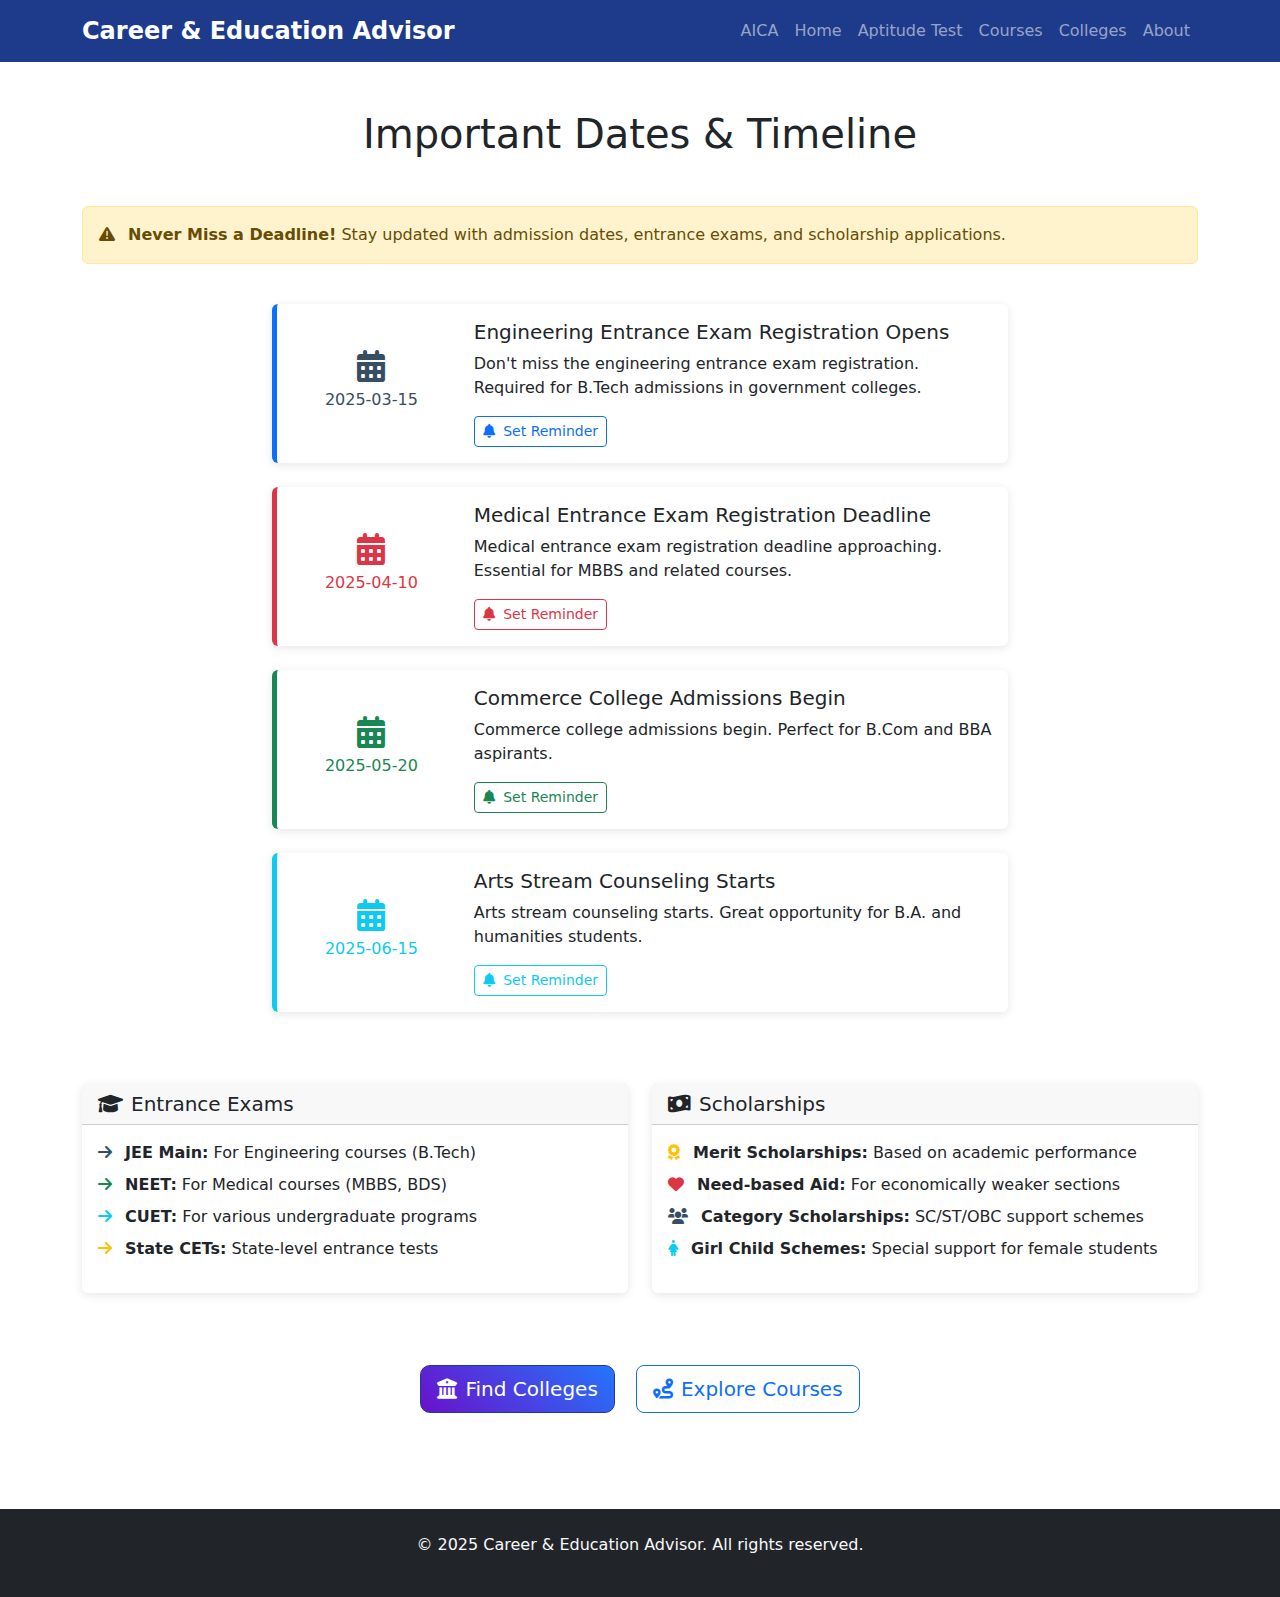
<file: timeline.html>
<!DOCTYPE html>
<html lang="en">
<head>
    <meta charset="UTF-8">
    <meta name="viewport" content="width=device-width, initial-scale=1.0">
    <title>Timeline - Career & Education Advisor</title>
    <link href="https://cdn.jsdelivr.net/npm/bootstrap@5.1.3/dist/css/bootstrap.min.css" rel="stylesheet">
    <link rel="stylesheet" href="https://cdnjs.cloudflare.com/ajax/libs/font-awesome/6.0.0/css/all.min.css">
    <link rel="stylesheet" href="static/css/style.css">
</head>
<body>
    <nav class="navbar navbar-expand-lg navbar-dark bg-primary">
        <div class="container">
            <a class="navbar-brand" href="index.html">Career & Education Advisor</a>
            <button class="navbar-toggler" type="button" data-bs-toggle="collapse" data-bs-target="#navbarNav">
                <span class="navbar-toggler-icon"></span>
            </button>
            <div class="collapse navbar-collapse" id="navbarNav">
                <ul class="navbar-nav ms-auto">
                     <li class="nav-item">
                        <a class="nav-link" href="aica.html">AICA</a>
                    </li>
                    <li class="nav-item">
                        <a class="nav-link" href="index.html">Home</a>
                    </li>
                    <li class="nav-item">
                        <a class="nav-link" href="aptitude.html">Aptitude Test</a>
                    </li>
                    <li class="nav-item">
                        <a class="nav-link" href="courses.html">Courses</a>
                    </li>
                    <li class="nav-item">
                        <a class="nav-link" href="colleges.html">Colleges</a>
                    </li>
                    <li class="nav-item">
                        <a class="nav-link" href="about.html">About</a>
                    </li>
                </ul>
            </div>
        </div>
    </nav>

    <div class="container my-5">
        <h1 class="text-center mb-5">Important Dates & Timeline</h1>
        
        <div class="row mb-4">
            <div class="col-12">
                <div class="alert alert-warning">
                    <i class="fas fa-exclamation-triangle me-2"></i>
                    <strong>Never Miss a Deadline!</strong> Stay updated with admission dates, entrance exams, and scholarship applications.
                </div>
            </div>
        </div>

        <div class="row">
            <div class="col-lg-8 mx-auto">
                <div class="timeline">
                    <div class="card mb-4 border-start border-primary border-5">
                        <div class="card-body">
                            <div class="row align-items-center">
                                <div class="col-md-3">
                                    <div class="text-center">
                                        <i class="fas fa-calendar-alt text-primary mb-2" style="font-size: 2rem;"></i>
                                        <h6 class="text-primary">2025-03-15</h6>
                                    </div>
                                </div>
                                <div class="col-md-9">
                                    <h5 class="card-title">Engineering Entrance Exam Registration Opens</h5>
                                    <p class="card-text">
                                        Don't miss the engineering entrance exam registration. Required for B.Tech admissions in government colleges.
                                    </p>
                                    <button class="btn btn-outline-primary btn-sm" onclick="alert('Reminder set! We will notify you before this date.')">
                                        <i class="fas fa-bell me-1"></i> Set Reminder
                                    </button>
                                </div>
                            </div>
                        </div>
                    </div>
                    
                    <div class="card mb-4 border-start border-danger border-5">
                        <div class="card-body">
                            <div class="row align-items-center">
                                <div class="col-md-3">
                                    <div class="text-center">
                                        <i class="fas fa-calendar-alt text-danger mb-2" style="font-size: 2rem;"></i>
                                        <h6 class="text-danger">2025-04-10</h6>
                                    </div>
                                </div>
                                <div class="col-md-9">
                                    <h5 class="card-title">Medical Entrance Exam Registration Deadline</h5>
                                    <p class="card-text">
                                        Medical entrance exam registration deadline approaching. Essential for MBBS and related courses.
                                    </p>
                                    <button class="btn btn-outline-danger btn-sm" onclick="alert('Reminder set! We will notify you before this date.')">
                                        <i class="fas fa-bell me-1"></i> Set Reminder
                                    </button>
                                </div>
                            </div>
                        </div>
                    </div>
                    
                    <div class="card mb-4 border-start border-success border-5">
                        <div class="card-body">
                            <div class="row align-items-center">
                                <div class="col-md-3">
                                    <div class="text-center">
                                        <i class="fas fa-calendar-alt text-success mb-2" style="font-size: 2rem;"></i>
                                        <h6 class="text-success">2025-05-20</h6>
                                    </div>
                                </div>
                                <div class="col-md-9">
                                    <h5 class="card-title">Commerce College Admissions Begin</h5>
                                    <p class="card-text">
                                        Commerce college admissions begin. Perfect for B.Com and BBA aspirants.
                                    </p>
                                    <button class="btn btn-outline-success btn-sm" onclick="alert('Reminder set! We will notify you before this date.')">
                                        <i class="fas fa-bell me-1"></i> Set Reminder
                                    </button>
                                </div>
                            </div>
                        </div>
                    </div>
                    
                    <div class="card mb-4 border-start border-info border-5">
                        <div class="card-body">
                            <div class="row align-items-center">
                                <div class="col-md-3">
                                    <div class="text-center">
                                        <i class="fas fa-calendar-alt text-info mb-2" style="font-size: 2rem;"></i>
                                        <h6 class="text-info">2025-06-15</h6>
                                    </div>
                                </div>
                                <div class="col-md-9">
                                    <h5 class="card-title">Arts Stream Counseling Starts</h5>
                                    <p class="card-text">
                                        Arts stream counseling starts. Great opportunity for B.A. and humanities students.
                                    </p>
                                    <button class="btn btn-outline-info btn-sm" onclick="alert('Reminder set! We will notify you before this date.')">
                                        <i class="fas fa-bell me-1"></i> Set Reminder
                                    </button>
                                </div>
                            </div>
                        </div>
                    </div>
                </div>
            </div>
        </div>

        <div class="row mt-5">
            <div class="col-lg-6 mb-4">
                <div class="card">
                    <div class="card-header">
                        <h5 class="mb-0"><i class="fas fa-graduation-cap me-2"></i>Entrance Exams</h5>
                    </div>
                    <div class="card-body">
                        <ul class="list-unstyled">
                            <li class="mb-2">
                                <i class="fas fa-arrow-right text-primary me-2"></i>
                                <strong>JEE Main:</strong> For Engineering courses (B.Tech)
                            </li>
                            <li class="mb-2">
                                <i class="fas fa-arrow-right text-success me-2"></i>
                                <strong>NEET:</strong> For Medical courses (MBBS, BDS)
                            </li>
                            <li class="mb-2">
                                <i class="fas fa-arrow-right text-info me-2"></i>
                                <strong>CUET:</strong> For various undergraduate programs
                            </li>
                            <li class="mb-2">
                                <i class="fas fa-arrow-right text-warning me-2"></i>
                                <strong>State CETs:</strong> State-level entrance tests
                            </li>
                        </ul>
                    </div>
                </div>
            </div>
            
            <div class="col-lg-6 mb-4">
                <div class="card">
                    <div class="card-header">
                        <h5 class="mb-0"><i class="fas fa-money-bill-wave me-2"></i>Scholarships</h5>
                    </div>
                    <div class="card-body">
                        <ul class="list-unstyled">
                            <li class="mb-2">
                                <i class="fas fa-award text-warning me-2"></i>
                                <strong>Merit Scholarships:</strong> Based on academic performance
                            </li>
                            <li class="mb-2">
                                <i class="fas fa-heart text-danger me-2"></i>
                                <strong>Need-based Aid:</strong> For economically weaker sections
                            </li>
                            <li class="mb-2">
                                <i class="fas fa-users text-primary me-2"></i>
                                <strong>Category Scholarships:</strong> SC/ST/OBC support schemes
                            </li>
                            <li class="mb-2">
                                <i class="fas fa-female text-info me-2"></i>
                                <strong>Girl Child Schemes:</strong> Special support for female students
                            </li>
                        </ul>
                    </div>
                </div>
            </div>
        </div>

        <div class="text-center mt-5">
            <a href="colleges.html" class="btn btn-primary btn-lg me-3">
                <i class="fas fa-university me-2"></i>Find Colleges
            </a>
            <a href="courses.html" class="btn btn-outline-primary btn-lg">
                <i class="fas fa-route me-2"></i>Explore Courses
            </a>
        </div>
    </div>

    <footer class="bg-dark text-light py-4 mt-5">
        <div class="container text-center">
            <p>&copy; 2025 Career & Education Advisor. All rights reserved.</p>
        </div>
    </footer>

    <script src="https://cdn.jsdelivr.net/npm/bootstrap@5.1.3/dist/js/bootstrap.bundle.min.js"></script>
    <script src="static/js/career.js"></script>
</body>
</html>
</file>
<file: static/css/style.css>
.hero-section {
    min-height: 50vh;
    display: flex;
    align-items: center;
}
.hero-section.bg-primary {
    background-color: #1e3a8a !important;
}

.navbar.bg-primary{
    background-color: #1e3a8a !important;
}


.card {
    transition: transform 0.3s ease;
    border: none;
    box-shadow: 0 2px 10px rgba(0,0,0,0.1);
}
.card-header.bg-primary {
    background-color: #6f8585 !important;
}

.card:hover {
    transform: translateY(-5px);
    box-shadow: 0 4px 20px rgba(0,0,0,0.15);
}

.navbar-brand {
    font-weight: bold;
    font-size: 1.5rem;
}

footer {
    margin-top: auto;
}

body {
    min-height: 100vh;
    display: flex;
    flex-direction: column;
}

main {
    flex: 1;
}


.text-primary {
    color: #364d63 !important;
}

.btn-primary {
    background: linear-gradient(45deg, #6a11cb, #2575fc);
    border-color: #1e3a8a;
    border-radius: 10px;
}

.btn-primary:hover {

    background-color: #1e3a8a;
    border-color: #1e3a8a;
    transform: translateY(-2px);
    box-shadow: 0 4px 20px rgba(0,0,0,0.15);

}
.chat-container {
            width: 400px;
            max-width: 90%;
            background-color: #fff;
            border-radius: 10px;
            box-shadow: 0 4px 10px rgba(0,0,0,0.1);
            display: flex;
            flex-direction: column;
            overflow: hidden;
        }

        .chat-box {
            flex: 1;
            padding: 15px;
            overflow-y: auto;
            height: 400px;
        }

        .message {
            margin-bottom: 15px;
            padding: 10px;
            border-radius: 8px;
            max-width: 80%;
        }

        .user-message {
            background-color: #d1e7dd;
            align-self: flex-end;
        }

        .ai-message {
            background-color: #f8d7da;
            align-self: flex-start;
        }

        .input-container {
            display: flex;
            border-top: 1px solid #ddd;
        }

        .input-container input {
            flex: 1;
            padding: 10px;
            border: none;
            outline: none;
        }

        .input-container button {
            padding: 10px 15px;
            border: none;
            background-color: #007bff;
            color: white;
            cursor: pointer;
        }

        .input-container button:hover {
            background-color: #0056b3;
        }
</file>
